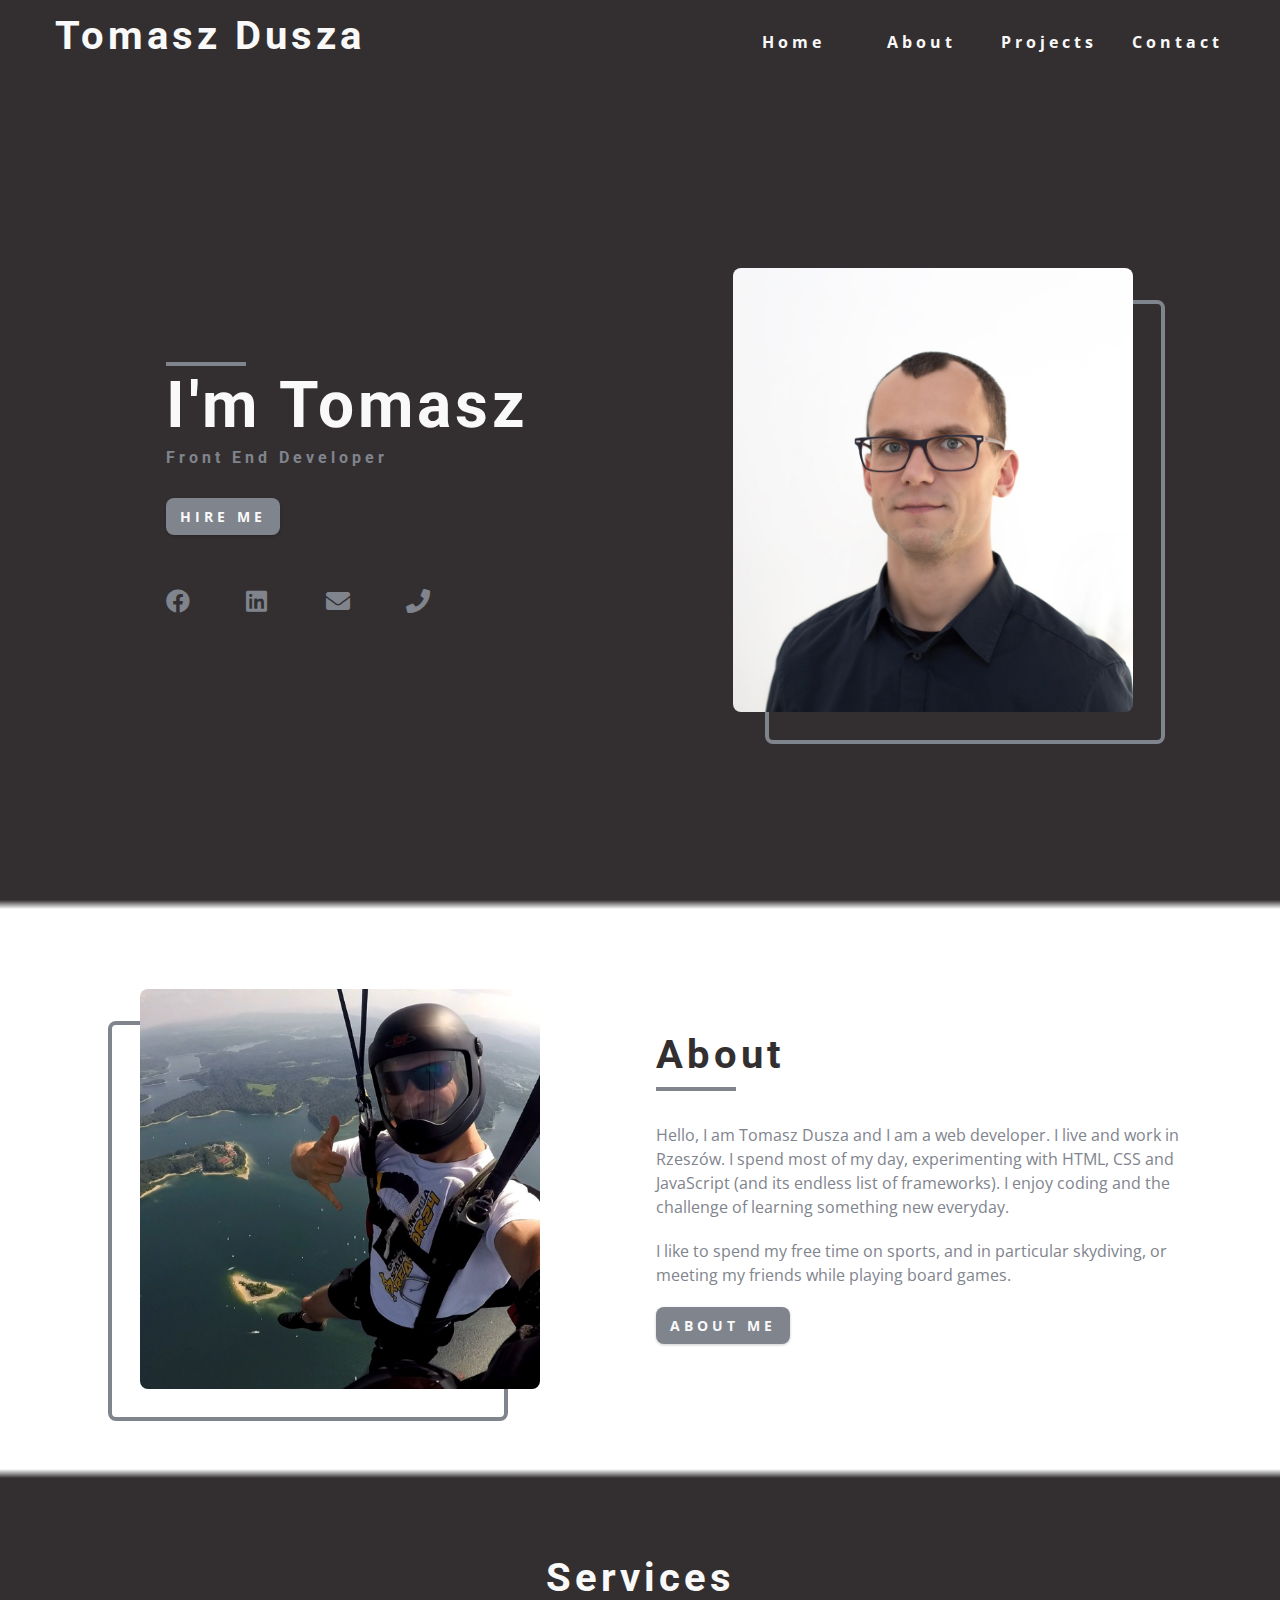
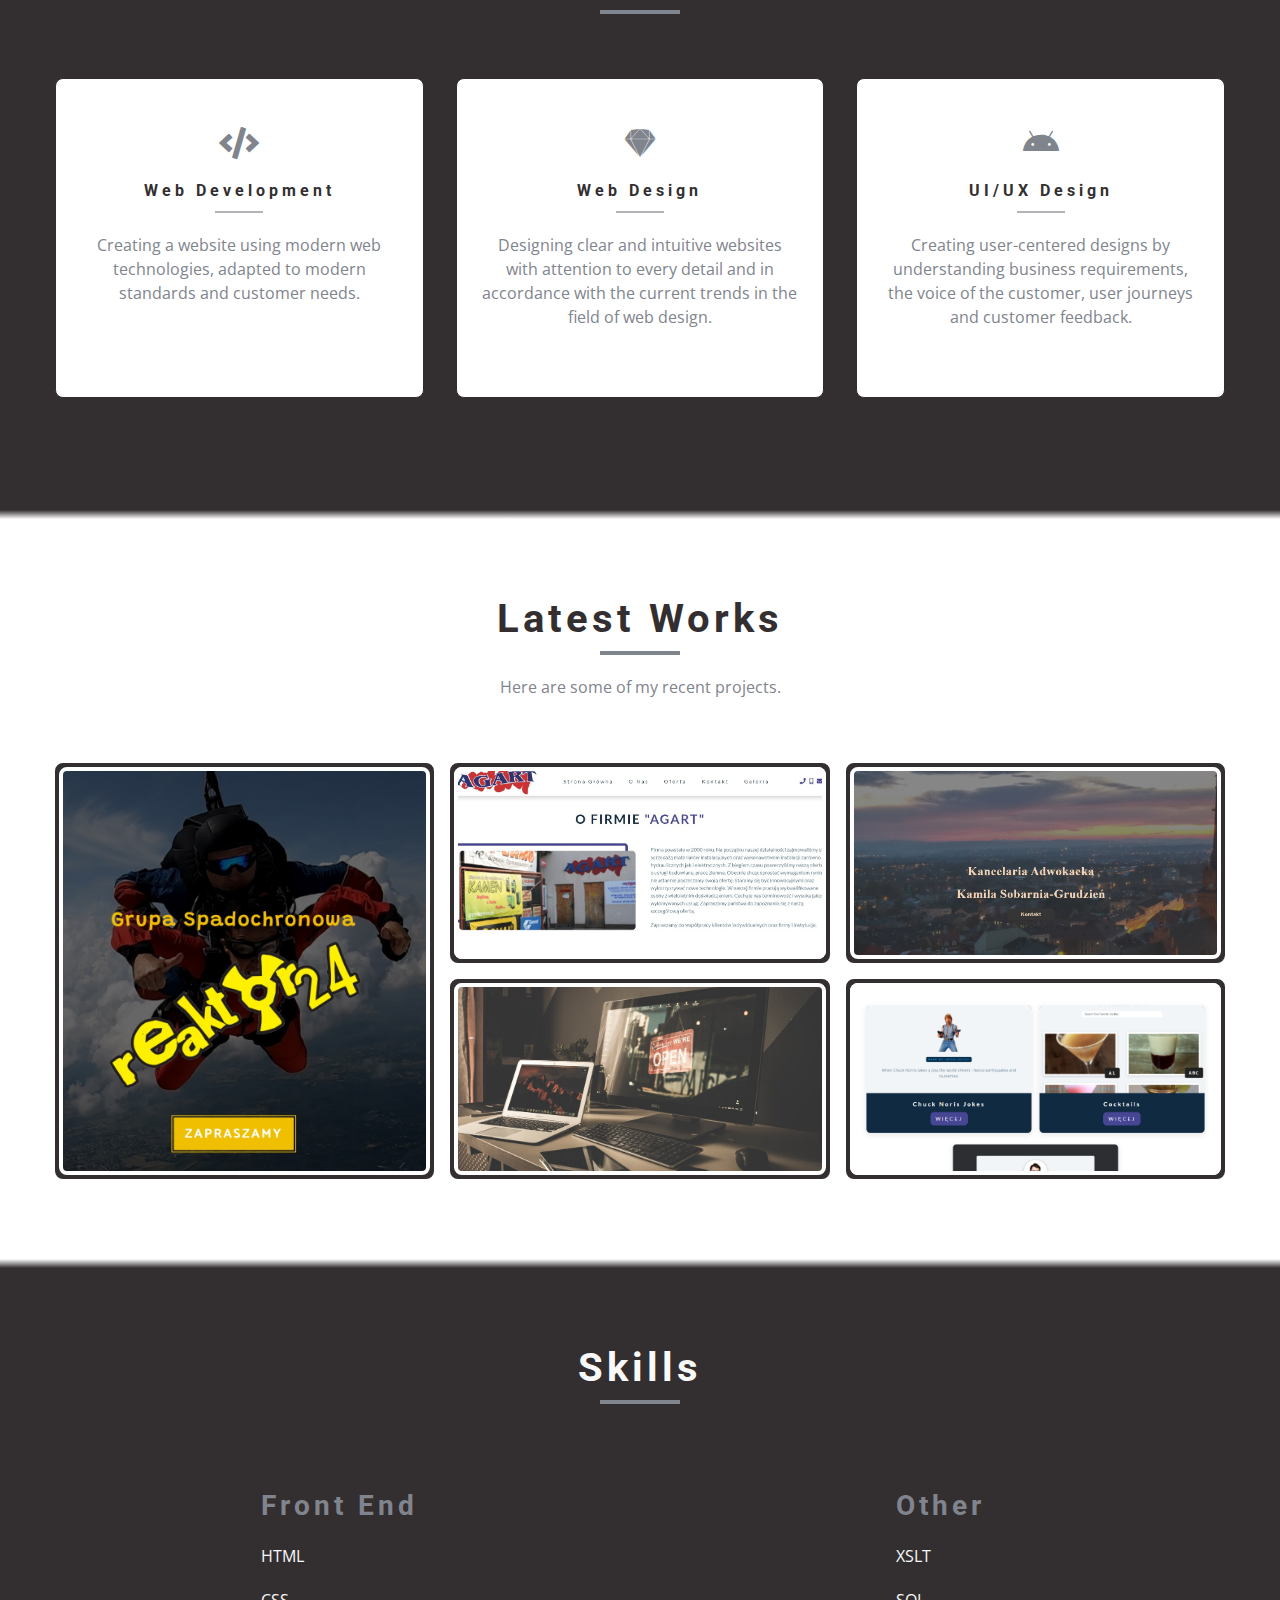
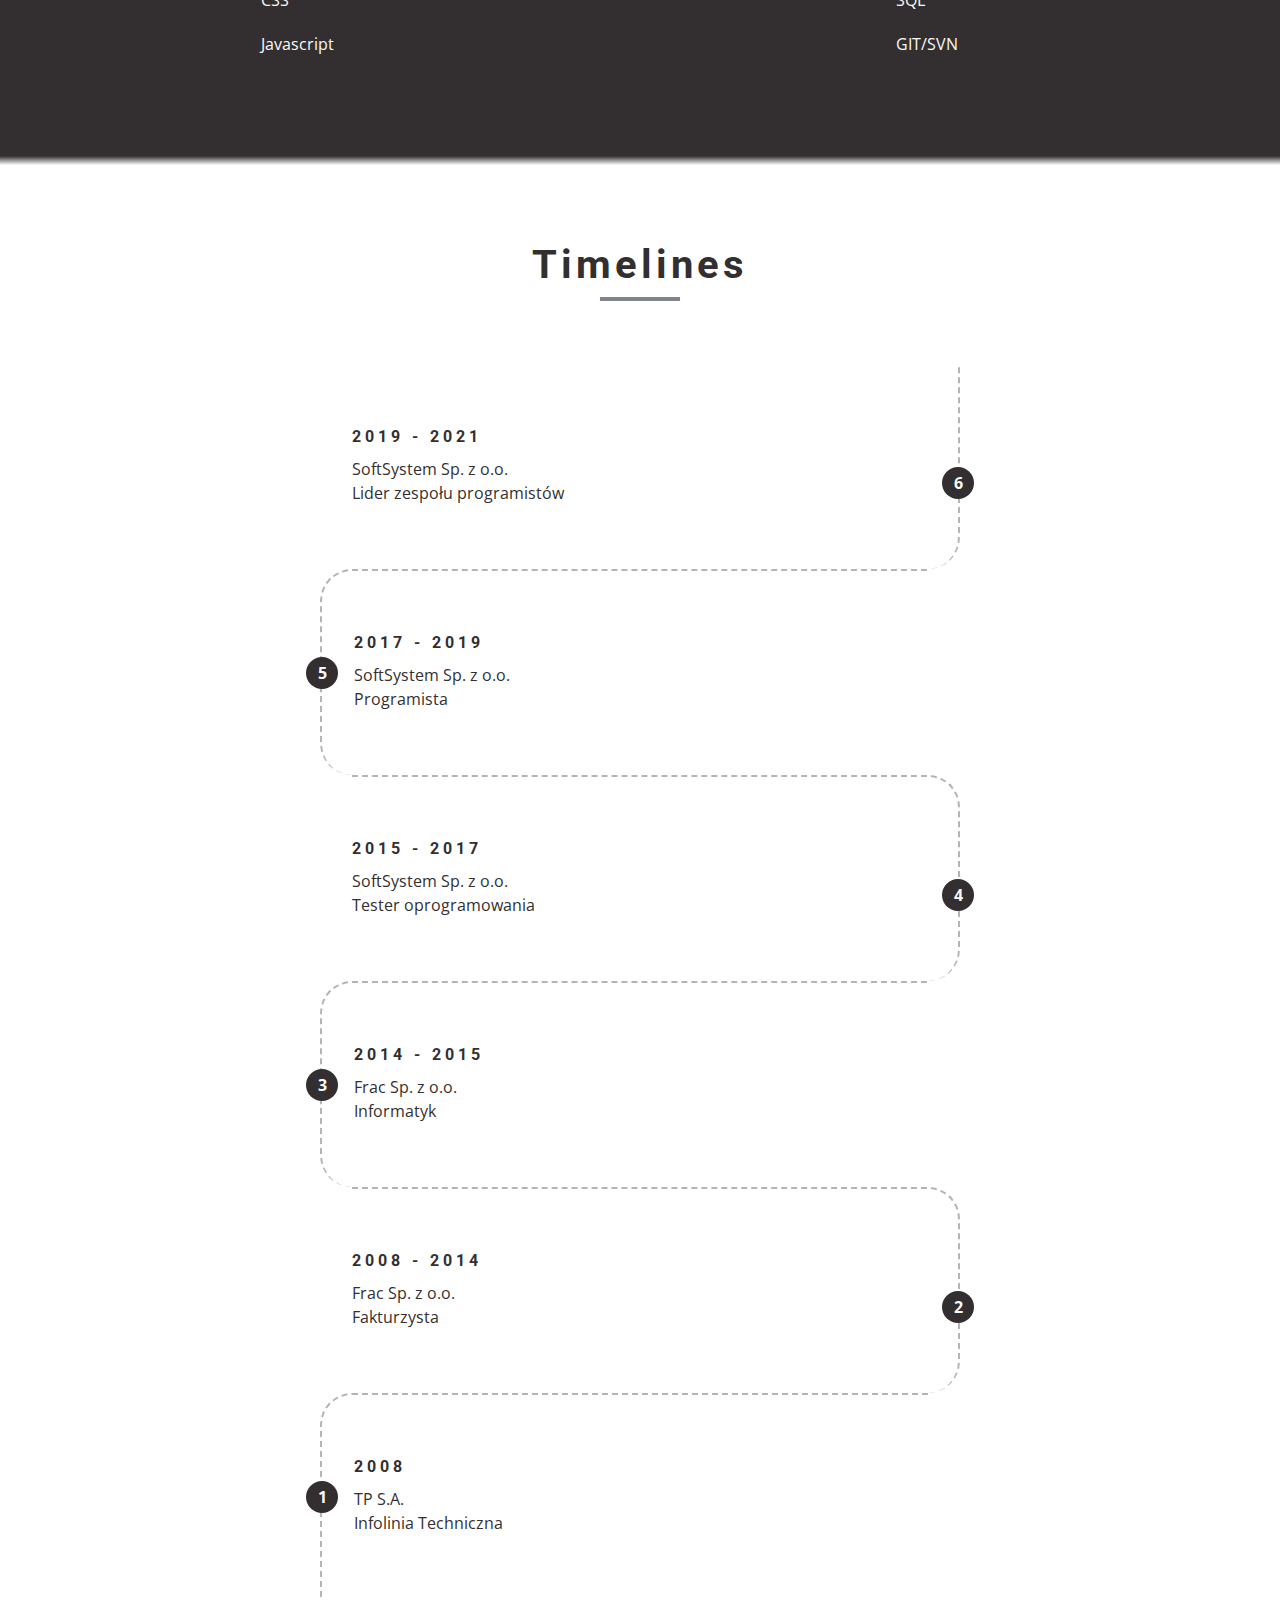
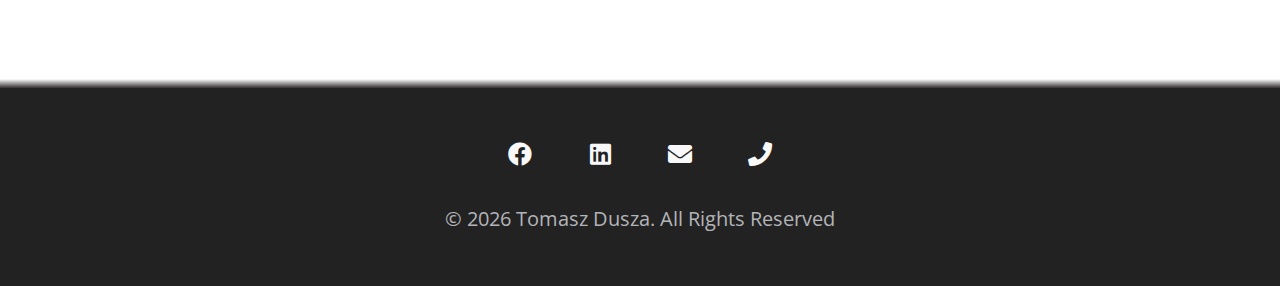
<file: index.html>
<!DOCTYPE html>
<html lang="en">
	<head>
		<meta charset="UTF-8" />
		<meta name="viewport" content="width=device-width, initial-scale=1.0" />
		<title>Tomasz Dusza || Home</title>
		<!-- font-awesome -->
		<link
			rel="stylesheet"
			href="./fontawesome-free-5.12.1-web/css/all.min.css"
		/>
		<!-- css -->
		<link rel="stylesheet" href="./css/styles.css" />
	</head>
	<body>
		<!-- navbar -->
		<nav class="nav" id="nav">
			<div class="nav-center">
				<!-- nav header -->
				<div class="nav-header">
					<h2>Tomasz <span>Dusza</h2></span></h2>
					<button class="nav-btn" id="nav-btn">
						<i class="fas fa-bars"></i>
					</button>
				</div>
				<!-- nav links -->
				<ul class="nav-links">
					<li>
						<a href="index.html">home</a>
					</li>
					<li>
						<a href="about.html">about</a>
					</li>
					<li>
						<a href="projects.html">projects</a>
					</li>
					<li>
						<a href="contact.html">contact</a>
					</li>
				</ul>
			</div>
		</nav>
		<!-- end of navbar -->
		<!-- sidebar -->
		<aside class="sidebar" id="sidebar">
			<div>
				<button class="close-btn" id="close-btn">
					<i class="fas fa-times"></i>
				</button>
				<!-- nav links -->
				<ul class="sidebar-links">
					<li>
						<a href="index.html">home</a>
					</li>
					<li>
						<a href="about.html">about</a>
					</li>
					<li>
						<a href="projects.html">projects</a>
					</li>
					<li>
						<a href="contact.html">contact</a>
					</li>
				</ul>
				<!-- social icons -->
				<ul class="social-icons">
					<li>
						<a
							href="https://www.facebook.com/duszek1983"
							target="_blank"
							class="social-icon"
						>
							<i class="fab fa-facebook"></i>
						</a>
					</li>
					<li>
						<a
							href="https://www.linkedin.com/in/tomasz-dusza-567172221/"
							target="_blank"
							class="social-icon"
						>
							<i class="fab fa-linkedin"></i>
						</a>
					</li>
					<li>
						<a href="maito: tdusza@gmail.com" class="social-icon">
							<i class="fas fa-envelope"></i>
						</a>
					</li>
					<li>
						<a href="callto: +48 531 571 541" class="social-icon">
							<i class="fas fa-phone"></i>
						</a>
					</li>
				</ul>
			</div>
		</aside>
		<!-- end of sidebar -->
		<!-- header -->
		<header class="hero">
			<div class="section-center hero-center">
				<article class="hero-info">
					<div class="underline"></div>
					<h1>i'm tomasz</h1>
					<h4>front end developer</h4>
					<a href="contact.html" class="btn hero-btn">hire me</a>
					<!-- social icons -->
					<ul class="social-icons hero-icons">
						<li>
							<a
								href="https://www.facebook.com/duszek1983"
								target="_blank"
								class="social-icon"
							>
								<i class="fab fa-facebook"></i>
							</a>
						</li>
						<li>
							<a
								href="https://www.linkedin.com/in/tomasz-dusza-567172221/"
								target="_blank"
								class="social-icon"
							>
								<i class="fab fa-linkedin"></i>
							</a>
						</li>
						<li>
							<a href="maito: tdusza@gmail.com" class="social-icon">
								<i class="fas fa-envelope"></i>
							</a>
						</li>
						<li>
							<a href="callto: +48 531 571 541" class="social-icon">
								<i class="fas fa-phone"></i>
							</a>
						</li>
					</ul>
				</article>
				<article class="hero-img">
					<img src="./images/hero-img.jpeg" class="hero-photo" alt="john doe" />
				</article>
			</div>
		</header>
		<!-- end of header -->
		<div class="transition-1"></div>
		<!-- about -->
		<section class="section about">
			<div class="section-center about-center">
				<!-- about img -->
				<article class="about-img">
					<img src="./images/hero-img.jpeg" class="hero-photo alt-photo" alt="" />
				</article>
				<!-- about info -->
				<article class="about-info">
					<!-- section title -->
					<div class="section-title about-title">
						<h2>about</h2>
						<div class="underline"></div>
					</div>
					<!-- end of section title -->
					<p>
					 Hello, I am Tomasz Dusza and I am a web developer. 
					 I live and work in Rzeszów. I spend most of my day, experimenting with HTML, CSS and JavaScript (and its endless list of frameworks).
					 I enjoy coding and the challenge of learning something new everyday.
					</p>
					<p>
						I like to spend my free time on sports, and in particular skydiving, or meeting my friends while playing board games.
					</p>
					<a href="about.html" class="btn">about me</a>
				</article>
			</div>
		</section>
		<!-- end of about -->
		<div class="transition-2"></div>
		<!-- services -->
		<section class="section bg-grey">
			<!-- section title -->
			<div class="section-title">
				<h2>services</h2>
				<div class="underline"></div>
			</div>
			<!-- end of section title -->
			<div class="services-center section-center">
				<!-- single service -->
				<article class="service">
					<i class="fas fa-code service-icon"></i>
					<h4>web development</h4>
					<div class="underline"></div>
					<p>
						Creating a website using modern web technologies, adapted to modern standards and customer needs.
					</p>
				</article>
				<!-- end of single service -->
				<!-- single service -->
				<article class="service">
					<i class="fab fa-sketch service-icon"></i>
					<h4>web design</h4>
					<div class="underline"></div>
					<p>
					Designing clear and intuitive websites with attention to every detail and in accordance with the current trends in the field of web design.
					</p>
				</article>
				<!-- end of single service -->
				<!-- single service -->
				<article class="service">
					<i class="fab fa-android service-icon"></i>
					<h4>UI/UX design</h4>
					<div class="underline"></div>
					<p>
						Creating user-centered designs by understanding business requirements, the voice of the customer, user journeys and customer feedback.
					</p>
				</article>
				<!-- end of single service -->
			</div>
		</section>
		<!-- end of services -->
		<div class="transition-3"></div>
		<!-- projects -->
		<section class="section projects">
			<!-- section title -->
			<div class="section-title">
				<h2>Latest works</h2>
				<div class="underline"></div>
				<p class="projects-text">
					Here are some of my recent projects.
				</p>
			</div>
			<!-- end of section title -->
			<div class="section-center projects-center">
				<!-- single project -->
				<a href="https://reaktor24.netlify.app/" class="project-1" target="_blank">
					<article class="project">
						<img src="./images/project-1.jpeg" class="project-img" alt="" />
						<div class="project-info">
							<h4>project title</h4>
							<p>Reaktor24</p>
						</div>
					</article>
				</a>
				<!-- end of single project -->
				<!-- single project -->
				<a href="https://agart.netlify.app/" class="project-2" target="_blank">
					<article class="project">
						<img src="./images/project-2.jpeg" class="project-img" alt="" />
						<div class="project-info">
							<h4>project title</h4>
							<p>Agart</p>
						</div>
					</article>
				</a>
				<!-- end of single project -->
				<!-- single project -->
				<a href="https://sobarnia-grudzien.netlify.app/" class="project-3" target="_blank">
					<article class="project">
						<img src="./images/project-3.jpeg" class="project-img" alt="" />
						<div class="project-info">
							<h4>project title</h4>
							<p>kancelaria adwokacka</p>
						</div>
					</article>
				</a>
				<!-- end of single project -->
				<!-- single project -->
				<a href="https://simply-javascript-projects.netlify.app/" class="project-4" target="_blank">
					<article class="project">
						<img src="./images/project-4.jpeg" class="project-img" alt="" />
						<div class="project-info">
							<h4>project title</h4>
							<p>simply javascript projects</p>
						</div>
					</article>
				</a>
				<!-- end of single project -->
				<!-- single project -->
				<a href="https://ajax-javascript-projects.netlify.app/" class="project-5" target="_blank">
					<article class="project">
						<img src="./images/project-5.jpeg" class="project-img" alt="" />
						<div class="project-info">
							<h4>project title</h4>
							<p><spana>AJAX</spana> javascript projects</p>
						</div>
					</article>
				</a>
				<!-- end of single project -->
			</div>
		</section>
		<!-- end of projects -->
		<div class="transition-4"></div>
		<!-- skills -->
		<section class="section skills">
			<!-- section title -->
			<div class="section-title">
				<h2>skills</h2>
				<div class="underline"></div>
			</div>
			<!-- end of section title -->
			<div class="section-center skills-center">
				<article>
					<h3>front end</h3>
					<!-- single skill -->
					<div class="skill">
						<p>HTML</p>
					</div>
					<!-- end of single skill -->
					<!-- single skill -->
					<div class="skill">
						<p>CSS</p>
					</div>
					<!-- end of single skill -->
					<!-- single skill -->
					<div class="skill">
						<p>javascript</p>
					</div>
					<!-- end of single skill -->
				</article>
				<article>
					<h3>other</h3>
					<!-- single skill -->
					<div class="skill">
						<p>XSLT</p>
					</div>
					<!-- end of single skill -->
					<!-- single skill -->
					<div class="skill">
						<p>SQL</p>
					</div>
					<!-- end of single skill -->
					<!-- single skill -->
					<div class="skill">
						<p>GIT/SVN</p>
					</div>
					<!-- end of single skill -->
				</article>
			</div>
		</section>
		<!-- end of skills -->
		<div class="transition-5"></div>
		<!-- timeline -->
		<section class="section timeline">
			<!-- section title -->
			<div class="section-title">
				<h2>timelines</h2>
				<div class="underline"></div>
			</div>
			<!-- end of section title -->
			<div class="section-center timeline-center">
				<!-- single timeline item -->
				<article class="timeline-item">
					<h4>2019 - 2021</h4>
					<p>
						SoftSystem Sp. z o.o.<br>
						Lider zespołu programistów
					</p>
					<span class="number">6</span>
				</article>
				<!-- end of single timeline item -->
				<!-- single timeline item -->
				<article class="timeline-item">
					<h4>2017 - 2019</h4>
					<p>
						SoftSystem Sp. z o.o.<br>
						Programista
					</p>
					<span class="number">5</span>
				</article>
				<!-- end of single timeline item -->
				<!-- single timeline item -->
				<article class="timeline-item">
					<h4>2015 - 2017</h4>
					<p>
						SoftSystem Sp. z o.o.<br>
						Tester oprogramowania
					</p>
					<span class="number">4</span>
				</article>
				<!-- end of single timeline item -->
				<!-- single timeline item -->
				<article class="timeline-item">
					<h4>2014 - 2015</h4>
					<p>
						Frac Sp. z o.o. <br>
						Informatyk
					</p>
					<span class="number">3</span>
				</article>
				<!-- end of single timeline item -->
				<!-- single timeline item -->
				<article class="timeline-item">
					<h4>2008 - 2014</h4>
					<p>
						Frac Sp. z o.o. <br>
						Fakturzysta
					</p>
					<span class="number">2</span>
				</article>
				<!-- end of single timeline item -->
				<!-- single timeline item -->
				<article class="timeline-item">
					<h4>2008</h4>
					<p>
						TP S.A. <br>
						Infolinia Techniczna
					</p>
					<span class="number">1</span>
				</article>
				<!-- end of single timeline item -->
			</div>
		</section>
		<!--end of  timeline -->
		<div class="transition-6"></div>
		<!-- footer -->
		<footer class="footer">
			<!-- social icons -->
			<ul class="social-icons">
				<li>
					<a
						href="https://www.facebook.com/duszek1983"
						target="_blank"
						class="social-icon"
					>
						<i class="fab fa-facebook"></i>
					</a>
				</li>
				<li>
					<a
						href="https://www.linkedin.com/in/tomasz-dusza-567172221/"
						target="_blank"
						class="social-icon"
					>
						<i class="fab fa-linkedin"></i>
					</a>
				</li>
				<li>
					<a href="maito: tdusza@gmail.com" class="social-icon">
						<i class="fas fa-envelope"></i>
					</a>
				</li>
				<li>
					<a href="callto: +48 531 571 541" class="social-icon">
						<i class="fas fa-phone"></i>
					</a>
				</li>
			</ul>
			<p>&copy; <span id="date"></span> tomasz dusza. all rights reserved</p>
		</footer>
		<script src="./js/app.js"></script>
	</body>
</html>
</file>
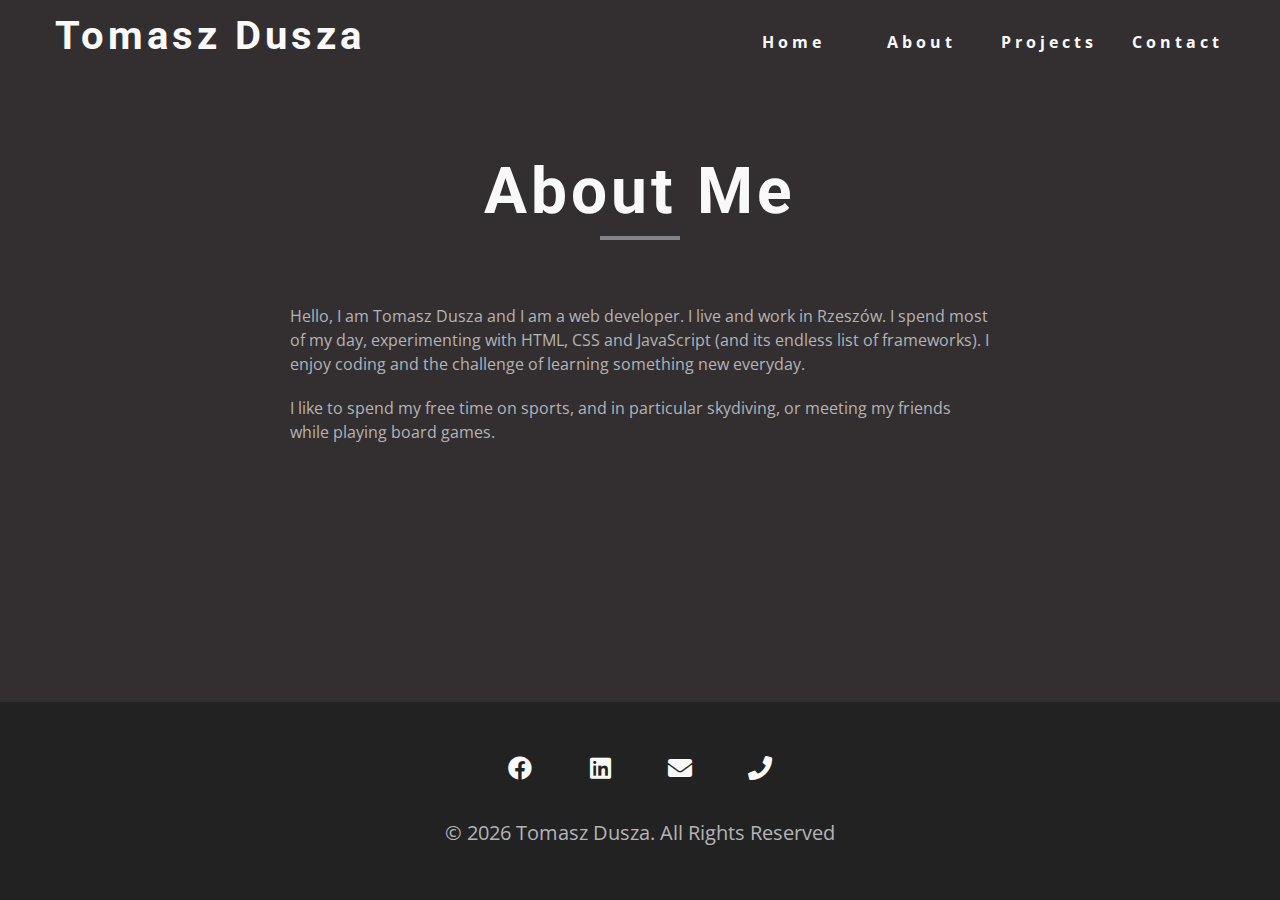
<file: about.html>
<!DOCTYPE html>
<html lang="en">
	<head>
		<meta charset="UTF-8" />
		<meta name="viewport" content="width=device-width, initial-scale=1.0" />
		<title>Tomasz Dusza || About</title>
		<link
			rel="stylesheet"
			href="./fontawesome-free-5.12.1-web/css/all.min.css"
		/>
		<!-- css -->
		<link rel="stylesheet" href="./css/styles.css" />
	</head>
	<body>
		<!-- navbar -->
		<nav class="nav" id="nav">
			<div class="nav-center">
				<!-- nav header -->
				<div class="nav-header">
					<h2>Tomasz <span>Dusza</h2></span></h2>
					<button class="nav-btn" id="nav-btn">
						<i class="fas fa-bars"></i>
					</button>
				</div>
				<!-- nav links -->
				<ul class="nav-links">
					<li>
						<a href="index.html">home</a>
					</li>
					<li>
						<a href="about.html">about</a>
					</li>
					<li>
						<a href="projects.html">projects</a>
					</li>
					<li>
						<a href="contact.html">contact</a>
					</li>
				</ul>
			</div>
		</nav>
		<!-- end of navbar -->
		<!-- sidebar -->
		<aside class="sidebar" id="sidebar">
			<div>
				<button class="close-btn" id="close-btn">
					<i class="fas fa-times"></i>
				</button>
				<!-- nav links -->
				<ul class="sidebar-links">
					<li>
						<a href="index.html">home</a>
					</li>
					<li>
						<a href="about.html">about</a>
					</li>
					<li>
						<a href="projects.html">projects</a>
					</li>
					<li>
						<a href="contact.html">contact</a>
					</li>
				</ul>
				<!-- social icons -->
				<ul class="social-icons">
					<li>
						<a
							href="https://www.facebook.com/duszek1983"
							target="_blank"
							class="social-icon"
						>
							<i class="fab fa-facebook"></i>
						</a>
					</li>
					<li>
						<a
							href="https://www.linkedin.com/in/tomasz-dusza-567172221/"
							target="_blank"
							class="social-icon"
						>
							<i class="fab fa-linkedin"></i>
						</a>
					</li>
					<li>
						<a href="maito: tdusza@gmail.com" class="social-icon">
							<i class="fas fa-envelope"></i>
						</a>
					</li>
					<li>
						<a href="callto: +48 531 571 541" class="social-icon">
							<i class="fas fa-phone"></i>
						</a>
					</li>
				</ul>
			</div>
		</aside>
		<!-- end of sidebar -->
		<!-- about -->
		<section class="section single-page">
			<!-- section title -->
			<div class="section-title">
				<h1>about me</h1>
				<div class="underline"></div>
			</div>
			<!-- end of section title -->
			<!-- about content -->
			<div class="section-center page-info">
				<p>
					 Hello, I am Tomasz Dusza and I am a web developer. 
					 I live and work in Rzeszów. I spend most of my day, experimenting with HTML, CSS and JavaScript (and its endless list of frameworks).
					 I enjoy coding and the challenge of learning something new everyday.
					</p>
					<p>
						I like to spend my free time on sports, and in particular skydiving, or meeting my friends while playing board games.
					</p>
			</div>
			<!-- end of about content -->
		</section>
		<!-- end of about -->
		<!-- footer -->
		<footer class="footer">
			<!-- social icons -->
			<ul class="social-icons">
				<li>
					<a
						href="https://www.facebook.com/duszek1983"
						target="_blank"
						class="social-icon"
					>
						<i class="fab fa-facebook"></i>
					</a>
				</li>
				<li>
					<a
						href="https://www.linkedin.com/in/tomasz-dusza-567172221/"
						target="_blank"
						class="social-icon"
					>
						<i class="fab fa-linkedin"></i>
					</a>
				</li>
				<li>
					<a href="maito: tdusza@gmail.com" class="social-icon">
						<i class="fas fa-envelope"></i>
					</a>
				</li>
				<li>
					<a href="callto: +48 531 571 541" class="social-icon">
						<i class="fas fa-phone"></i>
					</a>
				</li>
			</ul>
			<p>&copy; <span id="date"></span> tomasz dusza. all rights reserved</p>
		</footer>
		<script src="./js/app.js"></script>
	</body>
</html>
</file>
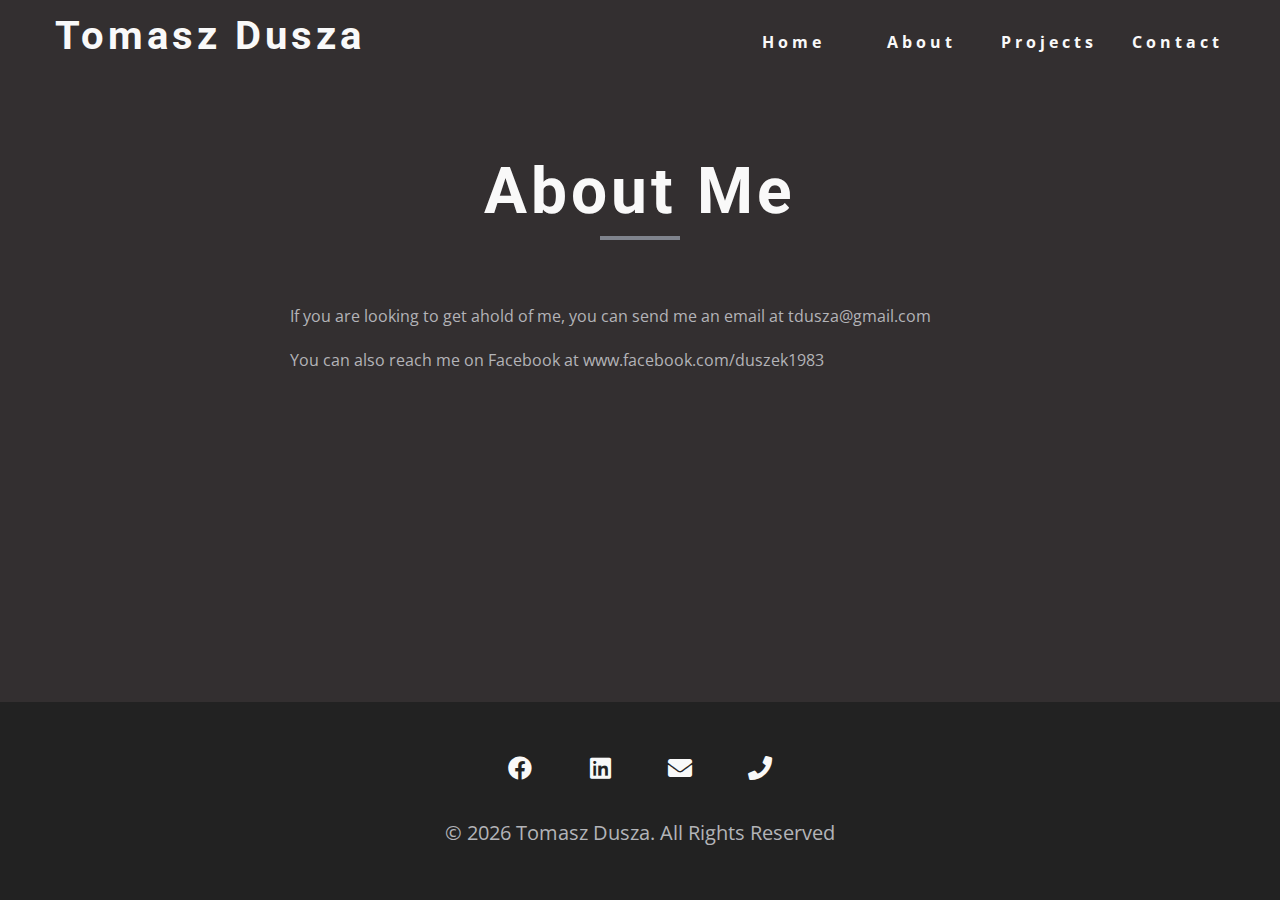
<file: contact.html>
<!DOCTYPE html>
<html lang="en">
	<head>
		<meta charset="UTF-8" />
		<meta name="viewport" content="width=device-width, initial-scale=1.0" />
		<title>Tomasz Dusza || Contact</title>
		<link
			rel="stylesheet"
			href="./fontawesome-free-5.12.1-web/css/all.min.css"
		/>
		<!-- css -->
		<link rel="stylesheet" href="./css/styles.css" />
	</head>
	<body>
		<!-- navbar -->
		<nav class="nav" id="nav">
			<div class="nav-center">
				<!-- nav header -->
				<div class="nav-header">
					<h2>Tomasz <span>Dusza</h2></span></h2>
					<button class="nav-btn" id="nav-btn">
						<i class="fas fa-bars"></i>
					</button>
				</div>
				<!-- nav links -->
				<ul class="nav-links">
					<li>
						<a href="index.html">home</a>
					</li>
					<li>
						<a href="about.html">about</a>
					</li>
					<li>
						<a href="projects.html">projects</a>
					</li>
					<li>
						<a href="contact.html">contact</a>
					</li>
				</ul>
			</div>
		</nav>
		<!-- end of navbar -->
		<!-- sidebar -->
		<aside class="sidebar" id="sidebar">
			<div>
				<button class="close-btn" id="close-btn">
					<i class="fas fa-times"></i>
				</button>
				<!-- nav links -->
				<ul class="sidebar-links">
					<li>
						<a href="index.html">home</a>
					</li>
					<li>
						<a href="about.html">about</a>
					</li>
					<li>
						<a href="projects.html">projects</a>
					</li>
					<li>
						<a href="contact.html">contact</a>
					</li>
				</ul>
				<!-- social icons -->
				<ul class="social-icons">
					<li>
						<a
							href="https://www.facebook.com/duszek1983"
							target="_blank"
							class="social-icon"
						>
							<i class="fab fa-facebook"></i>
						</a>
					</li>
					<li>
						<a
							href="https://www.linkedin.com/in/tomasz-dusza-567172221/"
							target="_blank"
							class="social-icon"
						>
							<i class="fab fa-linkedin"></i>
						</a>
					</li>
					<li>
						<a href="maito: tdusza@gmail.com" class="social-icon">
							<i class="fas fa-envelope"></i>
						</a>
					</li>
					<li>
						<a href="callto: +48 531 571 541" class="social-icon">
							<i class="fas fa-phone"></i>
						</a>
					</li>
				</ul>
			</div>
		</aside>
		<!-- end of sidebar -->
		<!-- contact -->
		<section class="section single-page">
			<!-- section title -->
			<div class="section-title">
				<h1>about me</h1>
				<div class="underline"></div>
			</div>
			<!-- end of section title -->
			<!-- contact content -->
			<div class="section-center page-info">
				<p>
					If you are looking to get ahold of me, you can send me an email at
					<a href="mailto:email@email.com">tdusza@gmail.com</a>
				</p>
				<p>
					You can also reach me on Facebook at
					<a href="https://www.twitter.com">www.facebook.com/duszek1983</a>
				</p>
			</div>
			<!-- end of contact content -->
		</section>
		<!-- end of contact -->
		<!-- footer -->
		<footer class="footer">
			<!-- social icons -->
			<ul class="social-icons">
				<li>
					<a
						href="https://www.facebook.com/duszek1983"
						target="_blank"
						class="social-icon"
					>
						<i class="fab fa-facebook"></i>
					</a>
				</li>
				<li>
					<a
						href="https://www.linkedin.com/in/tomasz-dusza-567172221/"
						target="_blank"
						class="social-icon"
					>
						<i class="fab fa-linkedin"></i>
					</a>
				</li>
				<li>
					<a href="maito: tdusza@gmail.com" class="social-icon">
						<i class="fas fa-envelope"></i>
					</a>
				</li>
				<li>
					<a href="callto: +48 531 571 541" class="social-icon">
						<i class="fas fa-phone"></i>
					</a>
				</li>
			</ul>
			<p>&copy; <span id="date"></span> tomasz dusza. all rights reserved</p>
		</footer>
		<script src="./js/app.js"></script>
	</body>
</html>
</file>
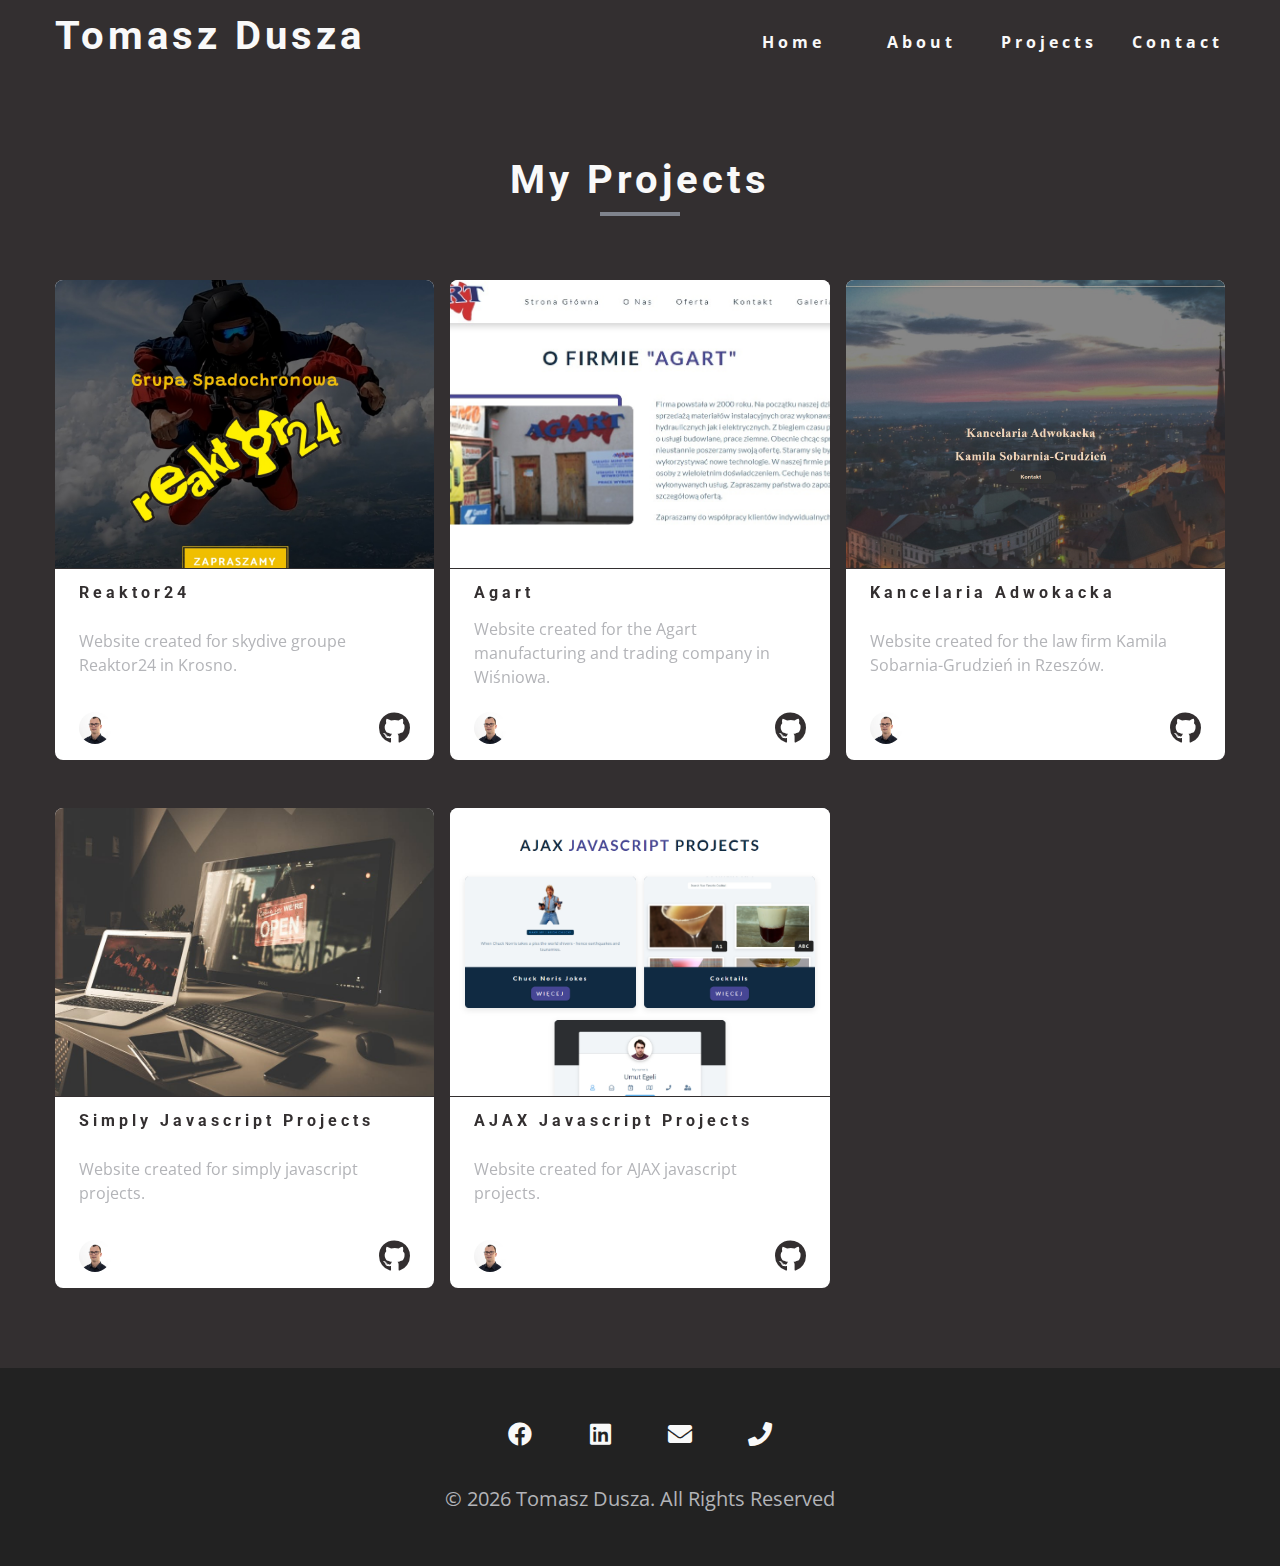
<file: projects.html>
<!DOCTYPE html>
<html lang="en">
	<head>
		<meta charset="UTF-8" />
		<meta name="viewport" content="width=device-width, initial-scale=1.0" />
		<title>Tomasz Dusza || Projects</title>
		<link
			rel="stylesheet"
			href="./fontawesome-free-5.12.1-web/css/all.min.css"
		/>
		<!-- css -->
		<link rel="stylesheet" href="./css/styles.css" />
	</head>
	<body>
		<!-- navbar -->
		<nav class="nav" id="nav">
			<div class="nav-center">
				<!-- nav header -->
				<div class="nav-header">
					<h2>Tomasz <span>Dusza</h2></span></h2>
					<button class="nav-btn" id="nav-btn">
						<i class="fas fa-bars"></i>
					</button>
				</div>
				<!-- nav links -->
				<ul class="nav-links">
					<li>
						<a href="index.html">home</a>
					</li>
					<li>
						<a href="about.html">about</a>
					</li>
					<li>
						<a href="projects.html">projects</a>
					</li>
					<li>
						<a href="contact.html">contact</a>
					</li>
				</ul>
			</div>
		</nav>
		<!-- end of navbar -->
		<!-- sidebar -->
		<aside class="sidebar" id="sidebar">
			<div>
				<button class="close-btn" id="close-btn">
					<i class="fas fa-times"></i>
				</button>
				<!-- nav links -->
				<ul class="sidebar-links">
					<li>
						<a href="index.html">home</a>
					</li>
					<li>
						<a href="about.html">about</a>
					</li>
					<li>
						<a href="projects.html">projects</a>
					</li>
					<li>
						<a href="contact.html">contact</a>
					</li>
				</ul>
				<!-- social icons -->
				<ul class="social-icons">
					<li>
						<a
							href="https://www.facebook.com/duszek1983"
							target="_blank"
							class="social-icon"
						>
							<i class="fab fa-facebook"></i>
						</a>
					</li>
					<li>
						<a
							href="https://www.linkedin.com/in/tomasz-dusza-567172221/"
							target="_blank"
							class="social-icon"
						>
							<i class="fab fa-linkedin"></i>
						</a>
					</li>
					<li>
						<a href="maito: tdusza@gmail.com" class="social-icon">
							<i class="fas fa-envelope"></i>
						</a>
					</li>
					<li>
						<a href="callto: +48 531 571 541" class="social-icon">
							<i class="fas fa-phone"></i>
						</a>
					</li>
				</ul>
			</div>
		</aside>
		<!-- end of sidebar -->
		<!-- projects -->
		<section class="section blog">
			<!-- section title -->
			<div class="section-title">
				<h2>my projects</h2>
				<div class="underline"></div>
			</div>
			<!-- end of section title -->
			<div class="section-center blog-center">
				<!-- single article -->
				<div class="card">
					<!-- front of the card -->
					<div class="card-side card-front">
						<img src="./images/project-1.jpeg" alt="" />
						<div class="card-info">
							<h4>Reaktor24</h4>
							<p>
								Website created for skydive groupe Reaktor24 in Krosno.
							</p>
							<div class="card-footer">
								<img src="./images/hero-img.jpeg" alt="" />
								<i class="fab fa-github"></i>
							</div>
						</div>
					</div>
					<!-- card back -->
					<div class="card-side card-back card-back-1">
						<a href="https://github.com/Duszek83/Reaktor24" target="_blank">
							<button class="btn">source code</button>
						</a>
					</div>
				</div>
				<!-- end of single article -->
				<!-- single article -->
				<div class="card">
					<!-- front of the card -->
					<div class="card-side card-front">
						<img src="./images/project-2.jpeg" alt="" />
						<div class="card-info">
							<h4>Agart</h4>
							<p>
								Website created for the Agart manufacturing and trading company in Wiśniowa.
							</p>
							<div class="card-footer">
								<img src="./images/hero-img.jpeg" alt="" />
								<i class="fab fa-github"></i>
							</div>
						</div>
					</div>
					<!-- card back -->
					<div class="card-side card-back card-back-2">
						<a href="https://github.com/Duszek83/Agart" target="_blank">
							<button class="btn">source code</button>
						</a>
					</div>
				</div>
				<!-- end of single article -->
				<!-- single article -->
				<div class="card">
					<!-- front of the card -->
					<div class="card-side card-front">
						<img src="./images/project-3.jpeg" alt="" />
						<div class="card-info">
							<h4>Kancelaria adwokacka</h4>
							<p>
								Website created for the law firm Kamila Sobarnia-Grudzień in Rzeszów.
							</p>
							<div class="card-footer">
								<img src="./images/hero-img.jpeg" alt="" />
								<i class="fab fa-github"></i>
							</div>
						</div>
					</div>
					<!-- card back -->
					<div class="card-side card-back card-back-3">
						<a href="https://github.com/Duszek83/Sobarnia-Grudzien" target="_blank">
							<button class="btn">source code</button>
						</a>
					</div>
				</div>
				<!-- end of single article -->
				<!-- single article -->
				<div class="card">
					<!-- front of the card -->
					<div class="card-side card-front">
						<img src="./images/project-4.jpeg" alt="" />
						<div class="card-info">
							<h4>simply javascript projects</h4>
							<p>
								Website created for simply javascript projects.
							</p>
							<div class="card-footer">
								<img src="./images/hero-img.jpeg" alt="" />
								<i class="fab fa-github"></i>
							</div>
						</div>
					</div>
					<!-- card back -->
					<div class="card-side card-back card-back-4">
						<a href="https://github.com/Duszek83/Simply-JavaScript-Projects" target="_blank">
							<button class="btn">source code</button>
						</a>
					</div>
				</div>
				<!-- end of single article -->
				<!-- single article -->
				<div class="card">
					<!-- front of the card -->
					<div class="card-side card-front">
						<img src="./images/project-5.jpeg" alt="" />
						<div class="card-info">
							<h4><span>AJAX</span> javascript projects</h4>
							<p>
								Website created for <span>AJAX</span> javascript projects.
							</p>
							<div class="card-footer">
								<img src="./images/hero-img.jpeg" alt="" />
								<i class="fab fa-github"></i>
							</div>
						</div>
					</div>
					<!-- card back -->
					<div class="card-side card-back card-back-5">
						<a href="https://github.com/Duszek83/AJAX-JavaScript-Projects" target="_blank">
							<button class="btn">source code</button>
						</a>
					</div>
				</div>
				<!-- end of single article -->
			</div>
		</section>
		<!-- end of projects -->
		<!-- footer -->
		<footer class="footer">
			<!-- social icons -->
			<ul class="social-icons">
				<li>
					<a
						href="https://www.facebook.com/duszek1983"
						target="_blank"
						class="social-icon"
					>
						<i class="fab fa-facebook"></i>
					</a>
				</li>
				<li>
					<a
						href="https://www.linkedin.com/in/tomasz-dusza-567172221/"
						target="_blank"
						class="social-icon"
					>
						<i class="fab fa-linkedin"></i>
					</a>
				</li>
				<li>
					<a href="maito: tdusza@gmail.com" class="social-icon">
						<i class="fas fa-envelope"></i>
					</a>
				</li>
				<li>
					<a href="callto: +48 531 571 541" class="social-icon">
						<i class="fas fa-phone"></i>
					</a>
				</li>
			</ul>
			<p>&copy; <span id="date"></span> tomasz dusza. all rights reserved</p>
		</footer>
		<script src="./js/app.js"></script>
	</body>
</html>
</file>
<file: css/styles.css>
/*
=============== 
Fonts
===============
*/
@import url('https://fonts.googleapis.com/css?family=Open+Sans|Roboto:400,700&display=swap');

/*
=============== 
Variables
===============
*/

:root {
	/* colors */
	--clr-text: rgb(249, 249, 249);
	--clr-background: rgb(51, 47, 48);
	--clr-additional-1: rgb(128, 132, 141);
	--clr-additional-2: rgb(179, 180, 184);

	--clr-white: #fff;
	--ff-primary: 'Roboto', sans-serif;
	--ff-secondary: 'Open Sans', sans-serif;
	--transition: all 0.3s linear;
	--spacing: 0.25rem;
	--radius: 0.5rem;
	--light-shadow: 0 5px 15px rgba(0, 0, 0, 0.1);
	--dark-shadow: 0 5px 15px rgba(0, 0, 0, 0.2);
	--max-width: 1170px;
}
/*
=============== 
Global Styles
===============
*/

*,
::after,
::before {
	margin: 0;
	padding: 0;
	box-sizing: border-box;
}
body {
	font-family: var(--ff-secondary);
	background: var(--clr-background);
	color: var(--clr-text);
	line-height: 1.5;
	font-size: 0.875rem;
}
ul {
	list-style-type: none;
}
a {
	text-decoration: none;
}
img:not(.nav-logo) {
	width: 100%;
	display: block;
}

h1,
h2,
h3,
h4 {
	letter-spacing: var(--spacing);
	text-transform: capitalize;
	line-height: 1.25;
	margin-bottom: 0.75rem;
	font-family: var(--ff-primary);
}
h1 {
	font-size: 3rem;
}
h2 {
	font-size: 2rem;
}
h3 {
	font-size: 1.25rem;
}
h4 {
	font-size: 0.875rem;
}
p {
	margin-bottom: 1.25rem;
	color: var(--clr-additional-2);
}
@media screen and (min-width: 800px) {
	h1 {
		font-size: 4rem;
	}
	h2 {
		font-size: 2.5rem;
	}
	h3 {
		font-size: 1.75rem;
	}
	h4 {
		font-size: 1rem;
	}
	body {
		font-size: 1rem;
	}
	h1,
	h2,
	h3,
	h4 {
		line-height: 1;
	}
}
/*  global classes */

.btn {
	text-transform: uppercase;
	background: var(--clr-additional-1);
	color: var(--clr-primary-1);
	padding: 0.375rem 0.75rem;
	letter-spacing: var(--spacing);
	display: inline-block;
	font-weight: 700;
	-webkit-transition: var(--transition);
	transition: var(--transition);
	font-size: 0.875rem;
	border: 2px solid transparent;
	cursor: pointer;
	box-shadow: 0 1px 3px rgba(0, 0, 0, 0.2);
	border-radius: var(--radius);
}
.btn:hover {
	color: var(--clr-background);
	background: var(--clr-additional-2);
}
/* section */
.section {
	padding: 5rem 0;
}

.section-center {
	width: 90vw;
	margin: 0 auto;
	max-width: 1170px;
}
@media screen and (min-width: 992px) {
	.section-center {
		width: 95vw;
	}
}
/* underline */
.underline {
	width: 5rem;
	height: 0.25rem;
	margin-bottom: 1.25rem;
	background: var(--clr-primary-5);
	margin-left: auto;
	margin-right: auto;
}
/* section title */
.section-title {
	margin-bottom: 4rem;
	text-align: center;
}
.bg-grey {
	background: var(--clr-grey-10);
}
/*
=============== 
Navbar
===============
*/
.nav-links {
	display: none;
}
.nav {
	height: 5rem;
	padding: 1rem;
	display: grid;
	align-items: center;
	transition: var(--transition);
}
.nav-center {
	width: 100%;
	max-width: 1170px;
	margin: 0 auto;
}
.nav-header {
	display: grid;
	grid-template-columns: auto 1fr;
	align-items: center;
}
.nav-btn {
	background: transparent;
	border-color: transparent;
	color: var(--clr-text);
	font-size: 2rem;
	cursor: pointer;
	justify-self: end;
}
@media screen and (min-width: 768px) {
	.nav {
		background: var(--clr-background);
	}
	.nav-btn {
		display: none;
	}
	.nav-links {
		display: grid;
		grid-template-columns: repeat(4, 1fr);
		justify-items: center;
		column-gap: 2rem;
		justify-self: end;
	}
	.nav-links a {
		text-transform: capitalize;
		color: var(--clr-text);
		font-weight: bold;
		letter-spacing: var(--spacing);
		transition: var(--transition);
	}
	.nav-links a:hover {
		color: var(--clr-additional-1);
	}
	.nav-center {
		display: grid;
		grid-template-columns: auto 1fr;
		align-items: center;
	}
}
/* fixed navbar */
.navbar-fixed {
	position: fixed;
	top: 0;
	left: 0;
	width: 100%;
	background: var(--clr-white);
	z-index: 2;
	box-shadow: var(--light-shadow);
}
.navbar-fixed .nav-links a {
	color: var(--clr-background);
}
.navbar-fixed h2 {
	color: var(--clr-background);
}
.navbar-fixed .nav-links a:hover {
	color: var(--clr-additional-2);
}
.navbar-fixed .nav-btn {
	color: var(--clr-background);
}
/*
=============== 
Sidebar
===============
*/
.sidebar {
	position: fixed;
	top: 0;
	left: 0;
	width: 100%;
	height: 100%;
	background: var(--clr-white);
	z-index: 4;
	display: grid;
	align-items: center;
	justify-content: center;
	transition: var(--transition);
	transform: translateX(-100%);
}
.show-sidebar {
	transform: translateX(0);
}
.sidebar-links {
	text-align: center;
}
.sidebar-links a {
	font-size: 2rem;
	text-transform: capitalize;
	transition: var(--transition);
	color: var(--clr-background);
	letter-spacing: var(--spacing);
	display: inline-block;
	margin-bottom: 1.5rem;
}
.sidebar-links a:hover {
	color: var(--clr-additional-2);
}
.social-icons {
	display: grid;
	margin-top: 3rem;
	width: 20rem;
	grid-template-columns: repeat(4, 1fr);
	justify-items: center;
}
.social-icon {
	font-size: 1.5rem;
	color: var(--clr-additional-1);
	transition: var(--transition);
}
.social-icon:hover {
	color: var(--clr-additional-2);
}
.close-btn {
	position: absolute;
	top: 1rem;
	right: 1rem;
	font-size: 3rem;
	background: transparent;
	border: transparent;
	transition: var(--transition);
	color: #bb2525;
	cursor: pointer;
}
.close-btn:hover {
	color: #e66b6b;
}
/*
=============== 
Hero
===============
*/
.hero .underline {
	margin-bottom: 0.5rem;
	margin-left: 0;
	background: var(--clr-additional-1);
}
.hero-img {
	display: none;
}
.hero {
	background: var(--clr-background);
}
.hero-center {
	min-height: calc(100vh - 5rem);
	display: grid;
	place-items: center;
}
.hero-info h4 {
	color: var(--clr-additional-1);
}
.hero-icons {
	justify-items: start;
}
.hero-btn {
	margin-top: 1.25rem;
}
.hero-photo {
	max-width: 25rem;
	max-height: 30rem;
	object-fit: cover;
	border-radius: var(--radius);
	position: relative;
}
@media screen and (min-width: 992px) {
	.hero-img {
		display: block;
		position: relative;
	}
	.hero-center {
		grid-template-columns: 1fr 1fr;
	}
	.hero-img::before,
	.about-img::before {
		content: '';
		position: absolute;
		width: 100%;
		height: 100%;
		border: 0.25rem solid var(--clr-additional-1);
		top: 2rem;
		right: -2rem;
		border-radius: var(--radius);
	}
	.alt-photo {
		content: url('../images/about-img.jpeg');
	}
}
.transition-1 {
	height: 1vh;
	background: linear-gradient(var(--clr-background), var(--clr-white));
}
/*
=============== 
About
===============
*/
.about {
	background: var(--clr-white);
}
.about-title {
	text-align: left;
	margin-bottom: 2rem;
	color: var(--clr-background);
}
.about-title .underline {
	margin-left: 0;
	background: var(--clr-additional-1);
}
.about-center {
	display: grid;
	gap: 3rem 2rem;
}
.about-img {
	justify-self: center;
}
.about-info p {
	color: var(--clr-additional-1);
}
@media screen and (min-width: 992px) {
	.about-center {
		grid-template-columns: 1fr 1fr;
	}
	.about-img {
		position: relative;
	}
	.about-img::before {
		top: 2rem;
		left: -2rem;
	}
	.about-info {
		align-self: center;
	}
}
.transition-2 {
	height: 1vh;
	background: linear-gradient(var(--clr-white), var(--clr-background));
}
/*
=============== 
Services
===============
*/
.service {
	background: var(--clr-white);
	padding: 3rem 1.5rem;
	margin-bottom: 2rem;
	border-radius: var(--radius);
	text-align: center;
	transition: var(--transition);
	border: 1px solid var(--clr-background);
}
.service-icon {
	font-size: 2rem;
	margin-bottom: 1.5rem;
	color: var(--clr-additional-1);
}
.section-title .underline {
	background: var(--clr-additional-1);
}
.service h4 {
	color: var(--clr-background);
}
.service .underline {
	width: 3rem;
	height: 0.12rem;
	transition: var(--transition);
	background: var(--clr-additional-2);
}
.service p {
	transition: var(--transition);
	color: var(--clr-additional-1);
}
.service:hover {
	background: var(--clr-background);
	color: var(--clr-white);
	border: 1px solid var(--clr-white);
}
.service:hover .service-icon {
	color: var(--clr-white);
}
.service:hover h4 {
	color: var(--clr-white);
}
.service:hover p {
	color: var(--clr-white);
}
.service:hover .underline {
	background: var(--clr-white);
}
@media screen and (min-width: 768px) {
	.services-center {
		display: grid;
		grid-template-columns: 1fr 1fr;
		column-gap: 2rem;
	}
}
@media screen and (min-width: 992px) {
	.services-center {
		grid-template-columns: repeat(3, 1fr);
	}
}
.transition-3 {
	height: 1vh;
	background: linear-gradient(var(--clr-background), var(--clr-white));
}
/*
=============== 
Projects
===============
*/
.projects {
	background: var(--clr-white);
}
.projects h2 {
	color: var(--clr-background);
}
.projects-text {
	width: 85vw;
	max-width: 30rem;
	margin: 0 auto;
	color: var(--clr-additional-1);
}
.project {
	position: relative;
	background: var(--clr-background);
	border-radius: var(--radius);
	margin-bottom: 2rem;
	border: 0.25rem solid var(--clr-background);
}
.project-info {
	text-align: center;
	color: var(--clr-white);
	position: absolute;
	top: 50%;
	left: 50%;
	transform: translate(-50%, -50%);
	transition: var(--transition);
	opacity: 0;
}
.project-info p {
	text-transform: capitalize;
	color: var(--clr-white);
}
.project:hover .project-info {
	opacity: 1;
}
.project-img {
	transition: var(--transition);
	border-radius: var(--radius);
	height: 15rem;
	object-fit: cover;
}
.project:hover .project-img {
	opacity: 0.1;
}
.project::after {
	content: '';
	position: absolute;
	top: 0;
	left: 0;
	width: 100%;
	height: 100%;
	border: 0.25rem solid var(--clr-white);
	border-radius: var(--radius);
	transition: var(--transition);
	opacity: 1;
}
.project:hover::after {
	opacity: 1;
	transform: scale(0.8);
}
@media screen and (min-width: 768px) {
	.projects-center {
		display: grid;
		grid-template-columns: 1fr 1fr;
		column-gap: 2rem;
	}
}
@media screen and (min-width: 992px) {
	.projects-center {
		grid-template-columns: 1fr 1fr 1fr;
	}
}
@media screen and (min-width: 1170px) {
	.projects-center {
		grid-template-rows: 200px 200px;
		gap: 1rem;
		grid-template-areas:
			'a b c'
			'a d e';
	}
	.project-img {
		height: 100%;
	}
	.project {
		height: 100%;
	}
	.project-1 {
		grid-area: a;
	}
	.project-2 {
		grid-area: b;
	}
	.project-3 {
		grid-area: c;
	}
	.project-4 {
		grid-area: d;
	}
	.project-5 {
		grid-area: e;
	}
}
.transition-4 {
	height: 1vh;
	background: linear-gradient(var(--clr-white), var(--clr-background));
}
/*
=============== 
Skills
===============
*/
@media screen and (min-width: 768px) {
	.skills-center {
		display: grid;
		grid-template-columns: 1fr 1fr;
		column-gap: 2rem;
		place-items: center;
	}
}
.skills {
	background: var(--clr-primary-9);
}
.skills h3 {
	margin: 1.5rem 0;
	color: var(--clr-additional-1);
}
.skill {
	margin-bottom: 1.25rem;
}
.skill p {
	margin-bottom: 0.5rem;
	text-transform: capitalize;
	color: var(--clr-primary-1);
}
.transition-5 {
	height: 1vh;
	background: linear-gradient(var(--clr-background), var(--clr-white));
}
/*
=============== 
Timeline
===============
*/
.timeline {
	background: var(--clr-white);
}
.timeline .section-title {
	color: var(--clr-background);
}
.timeline-center {
	width: 80vw;
	max-width: 40rem;
}
.timeline-item {
	border-top: 2px dashed var(--clr-additional-2);
	margin: 0;
	padding: 4rem 2rem;
	position: relative;
}
.timeline-item h4 {
	color: var(--clr-background);
}
.timeline p {
	margin-bottom: 0;
	color: var(--clr-background);
}
.timeline-item:nth-child(even) {
	border-left: 2px dashed var(--clr-additional-2);
	border-top-left-radius: 2rem;
	border-bottom-left-radius: 2rem;
	margin-right: 2rem;
	padding-right: 0;
}
.timeline-item:nth-child(odd) {
	border-right: 2px dashed var(--clr-additional-2);
	border-top-right-radius: 2rem;
	border-bottom-right-radius: 2rem;
	margin-left: 2rem;
	padding-left: 0;
}
.timeline-item:first-child {
	border-top: 0;
	border-top-right-radius: 0;
}
.timeline-item:last-child {
	border-bottom-left-radius: 0;
}
.number {
	position: absolute;
	top: 50%;
	transform: translate(-50%, -50%);
	margin-bottom: 0;
	background: var(--clr-background);
	width: 2rem;
	height: 2rem;
	border-radius: 50%;
	display: grid;
	place-items: center;
	color: var(--clr-primary-1);
	font-weight: bold;
}
.timeline-item:nth-child(even) .number {
	left: 0;
}
.timeline-item:nth-child(odd) .number {
	right: 0;
	transform: translate(50%);
}
.transition-6 {
	height: 1vh;
	background: linear-gradient(var(--clr-white), var(--clr-background));
}
/*
=============== 
Footer
===============
*/
.footer {
	padding-bottom: 2rem;
	background: #222;
	display: grid;
	place-items: center;
}
.footer .social-icons {
	margin-bottom: 2rem;
}
.footer .social-icon {
	color: var(--clr-primary-5);
}
.footer .social-icon:hover {
	color: var(--clr-primary-10);
}
.footer p {
	font-size: 1.25rem;
	text-transform: capitalize;
}
/*
=============== 
Single Page
===============
*/
.single-page {
	background: var(--clr-background);
	min-height: calc(100vh - 5rem - 198px);
}
.page-info {
	max-width: 700px;
}
.page-info a {
	text-transform: none;
	color: var(--clr-primary-5);
	transition: var(--transition);
}
.page-info a:hover {
	color: var(--clr-primary-1);
}
/*
=============== 
Products Page
===============
*/
.projects-hero {
	height: 20vh;
	background: var(--clr-background);
	display: grid;
	place-items: center;
}
.card-info {
	padding: 1rem 1.5rem;
	border-top: 1px solid var(--clr-background);
	display: flex;
	flex-direction: column;
	justify-content: space-between;
	height: 40%;
}
.card-info h4 {
	color: var(--clr-background);
}
.blog {
	background: var(--clr-background);
}
.card {
	height: 30rem;
	position: relative;
	perspective: 1500px;
}
.card-side {
	transition: all 2s linear;
	backface-visibility: hidden;
	position: absolute;
	top: 0;
	left: 0;
	width: 100%;
	height: 100%;
	border-radius: var(--radius);
}
.card-front {
	background: var(--clr-white);
}
.card-back {
	background: var(--clr-additional-2);
	transform: rotateY(180deg);
	display: grid;
	place-items: center;
}
.card-back .btn {
	color: var(--clr-white);
}
.card:hover .card-front {
	transform: rotateY(-180deg);
}
.card:hover .card-back {
	transform: rotateY(0deg);
}
.card-front img {
	height: 18rem;
	object-fit: cover;
	border-top-left-radius: var(--radius);
	border-top-right-radius: var(--radius);
}
.card-footer {
	display: flex;
	justify-content: space-between;
	align-items: center;
}
.card-footer img {
	width: 2rem;
	height: 2rem;
	object-fit: cover;
	border-radius: 50%;
}
.card-footer p {
	margin-bottom: 0;
	text-transform: none;
	justify-self: end;
	color: var(--clr-background);
	font-size: 0.85rem;
}
.card-footer i {
	color: var(--clr-background);
	font-size: 2rem;
}
.blog-center {
	display: grid;
	grid-template-columns: repeat(auto-fill, minmax(330px, 1fr));
	gap: 3rem 1rem;
}
/* @media screen and (min-width: 1200px) {
	.blog {
		height: calc(100vh - 198px - 5rem);
	}
} */
.card-back-1 {
	background: linear-gradient(rgba(53, 53, 53, 0.6), rgba(53, 53, 53, 0.6)),
		url('../images/project-1.jpeg') center/cover no-repeat;
}
.card-back-2 {
	background: linear-gradient(rgba(53, 53, 53, 0.6), rgba(53, 53, 53, 0.6)),
		url('../images/project-2.jpeg') center/cover no-repeat;
}
.card-back-3 {
	background: linear-gradient(rgba(53, 53, 53, 0.6), rgba(53, 53, 53, 0.6)),
		url('../images/project-3.jpeg') center/cover no-repeat;
}
.card-back-4 {
	background: linear-gradient(rgba(53, 53, 53, 0.6), rgba(53, 53, 53, 0.6)),
		url('../images/project-4.jpeg') center/cover no-repeat;
}
.card-back-5 {
	background: linear-gradient(rgba(53, 53, 53, 0.6), rgba(53, 53, 53, 0.6)),
		url('../images/project-5.jpeg') center/cover no-repeat;
}
</file>
